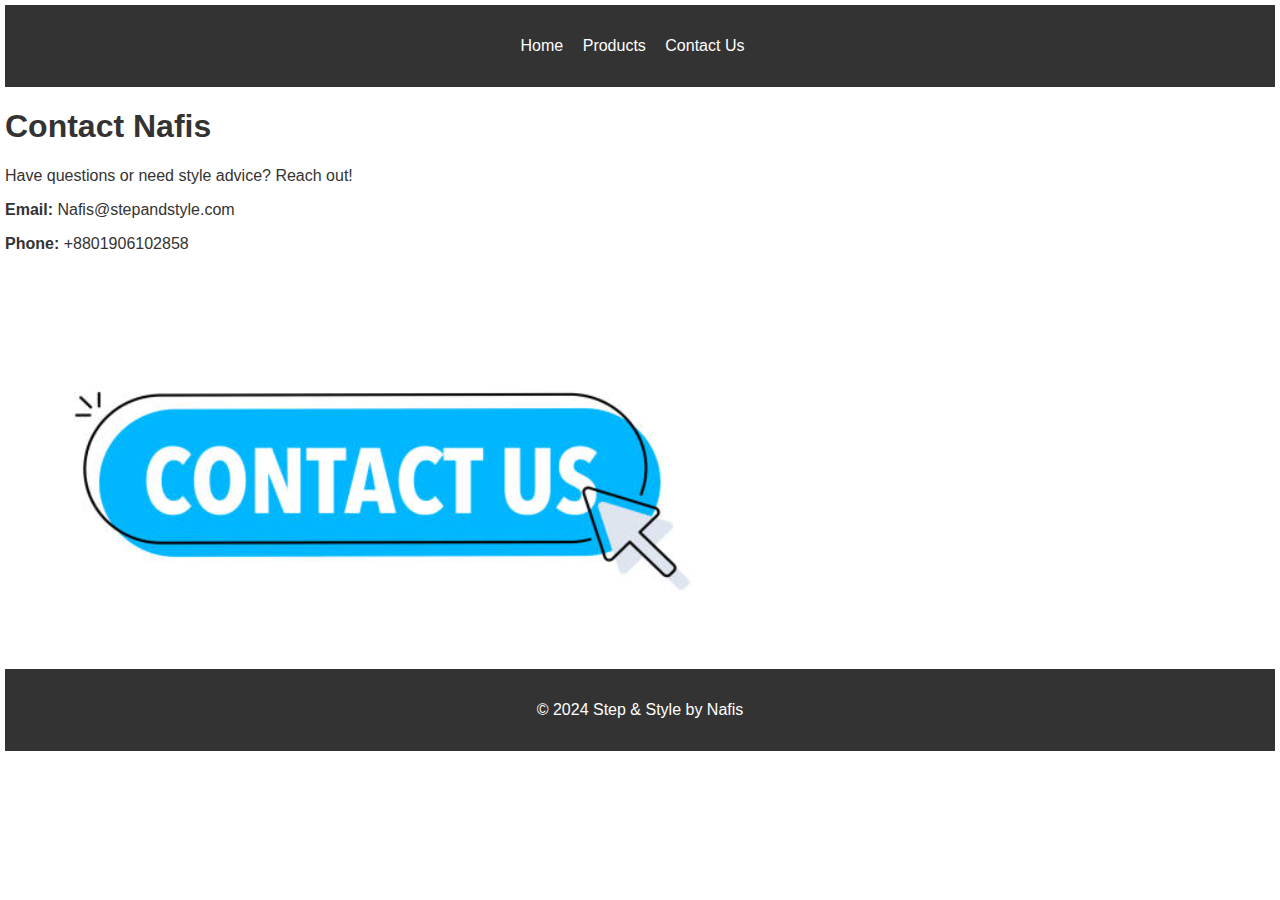
<file: contact.html>
<!DOCTYPE html>
<html lang="en">
<head>
  <meta charset="UTF-8">
  <meta name="viewport" content="width=device-width, initial-scale=1">
  <title>Contact Us – Step & Style by Nafis</title>
  <link rel="stylesheet" href="style.css">
</head>
<body>
  <header>
    <nav class="navbar">
      <ul>
        <li><a href="index.html">Home</a></li>
        <li><a href="products.html">Products</a></li>
        <li><a href="contact.html">Contact Us</a></li>
      </ul>
    </nav>
  </header>

  <main>
    <h1>Contact Nafis</h1>
    <p>Have questions or need style advice? Reach out!</p>
    <p><strong>Email:</strong> Nafis@stepandstyle.com</p>
    <p><strong>Phone:</strong> +8801906102858</p>
    <div class="contact-image">
      <img src="ContactUs.png" alt="Contact Us Illustration">
    </div>
  </main>

  <footer>
    <p>&copy; 2024 Step & Style by Nafis</p>
  </footer>
</body>
</html>
</file>
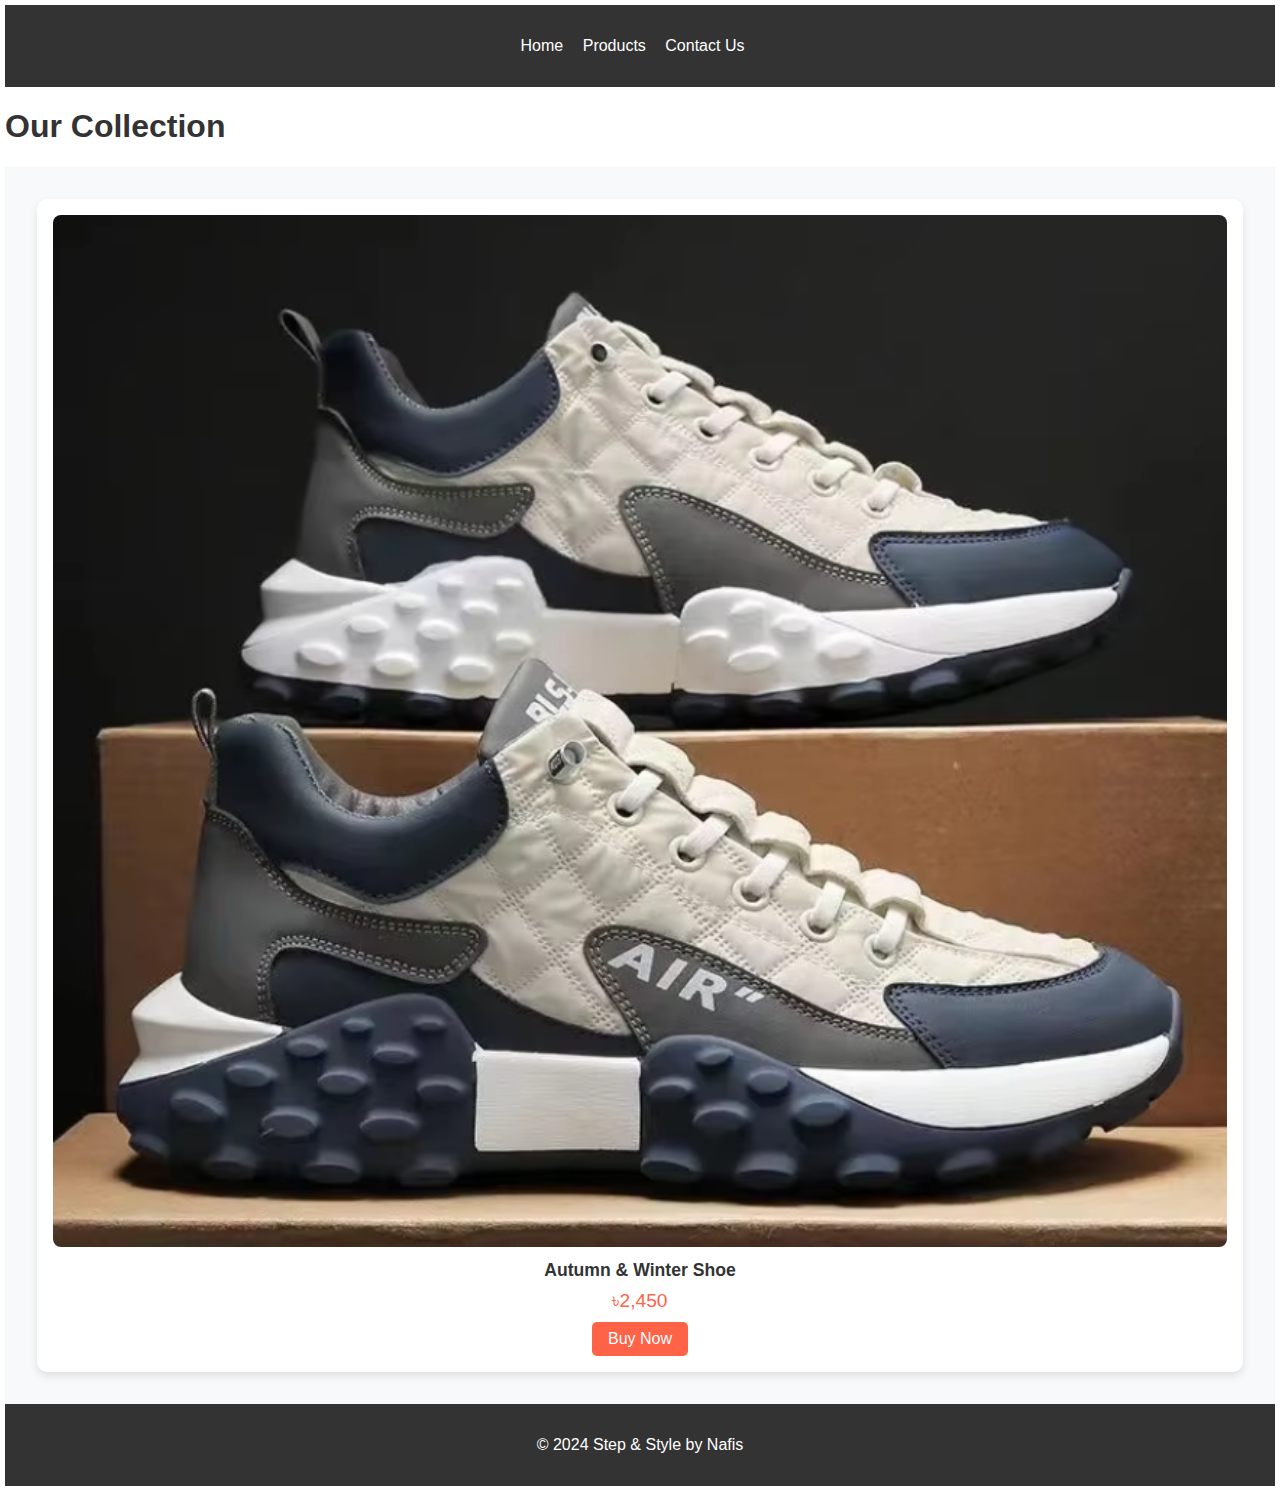
<file: Products.html>
<!DOCTYPE html>
<html lang="en">
<head>
  <meta charset="UTF-8">
  <meta name="viewport" content="width=device-width, initial-scale=1">
  <title>Products – Step & Style by Nafis</title>
  <link rel="stylesheet" href="style.css">
</head>
<body>
  <header>
    <nav class="navbar">
      <ul>
        <li><a href="index.html">Home</a></li>
        <li><a href="products.html">Products</a></li>
        <li><a href="contact.html">Contact Us</a></li>
      </ul>
    </nav>
  </header>

  <main>
    <h1>Our Collection</h1>
    <section class="grid-container">
      <!-- Example Product Card -->
      <div class="product-card">
        <img src="Shoe-1.png" alt="Autumn & Winter Shoe">
        <h3>Autumn & Winter Shoe</h3>
        <p class="price">৳2,450</p>
        <button class="buy-now">Buy Now</button>
      </div>
      <!-- Repeat for remaining products... -->
    </section>
  </main>

  <footer>
    <p>&copy; 2024 Step & Style by Nafis</p>
  </footer>
</body>
</html>
</file>
<file: style.css>
body {
    font-family: 'Roboto', sans-serif;
    margin: 5px;
    padding: 0;
    color: #333;
  }
  
  header {
    background-color: #333;
    padding: 1em;
    text-align: center;
  }
  
  header nav ul {
    list-style: none;
    padding: 0;
  }
  
  header nav ul li {
    display: inline;
    margin-right: 15px;
  }
  
  header nav ul li a {
    color: white;
    text-decoration: none;
    font-family: 'Open Sans', sans-serif;
  }
  
  header nav ul li a:hover {
    color: #ff6347;
  }
  
  footer {
    background-color: #333;
    color: white;
    padding: 1em;
    text-align: center;
  }


  /* Home Page Styles */
.flex-container {
    display: flex;
    justify-content: space-between;
    padding: 2em;
  }
  
  .flex-container .content {
    max-width: 50%;
    margin-left: 40%;
  }

  /* Upcoming Product Section */
.upcoming-product {
    text-align: center;
    padding: 2em 0;
    margin-left: 10%;
    margin-right: 10%;
  }
  
  .upcoming-product h2 {
    font-size: 2em;
    margin-bottom: 1em;
    color: #333;
  }
  
  .upcoming-product video {
    max-width: 80%; /* Adjust width as needed */
    height: auto;
    border-radius: 8px; /* Optional: rounded corners */
    box-shadow: 0 4px 8px rgba(0, 0, 0, 0.2); /* Optional: shadow for styling */
  }
  
  
  /* Center the Logo Image and Adjust Size */
  .flex-container .images {
    display: flex;
    align-items: center; /* Center images horizontally */
    justify-content: center;
  }
  
  .flex-container .images img {
    width: 400px; /* Adjust width as needed */
    height: 150px; /* Maintain aspect ratio */
    margin-bottom: 10px;
    margin-right: 550%;                    /* Add space between images */
  }
  
  
  /* Products Page Styles */
  .grid-container {
    display: grid;
    grid-template-columns: repeat(auto-fit, minmax(200px, 1fr));
    gap: 20px;
    padding: 2em;
    background-color: #f8f9fa;
  }
  
  .product-card {
    background-color: #fff;
    border-radius: 10px;
    box-shadow: 0 4px 8px rgba(0, 0, 0, 0.1);
    overflow: hidden;
    text-align: center;
    padding: 1em;
  }
  
  .product-card img {
    width: 100%;
    height: auto;
    border-radius: 8px;
  }
  
  .product-card h3 {
    font-size: 1.1em;
    color: #333;
    margin: 0.5em 0;
  }

  
  .product-card .price {
    font-size: 1.2em;
    color: #ff6347;
    margin: 0.5em 0;
  }
  
  .product-card .buy-now {
    background-color: #ff6347;
    color: #fff;
    border: none;
    border-radius: 5px;
    padding: 0.5em 1em;
    cursor: pointer;
    font-size: 1em;
    transition: background-color 0.3s;
  }
  
  .product-card .buy-now:hover {
    background-color: #ff4500;
  
  }
</file>
